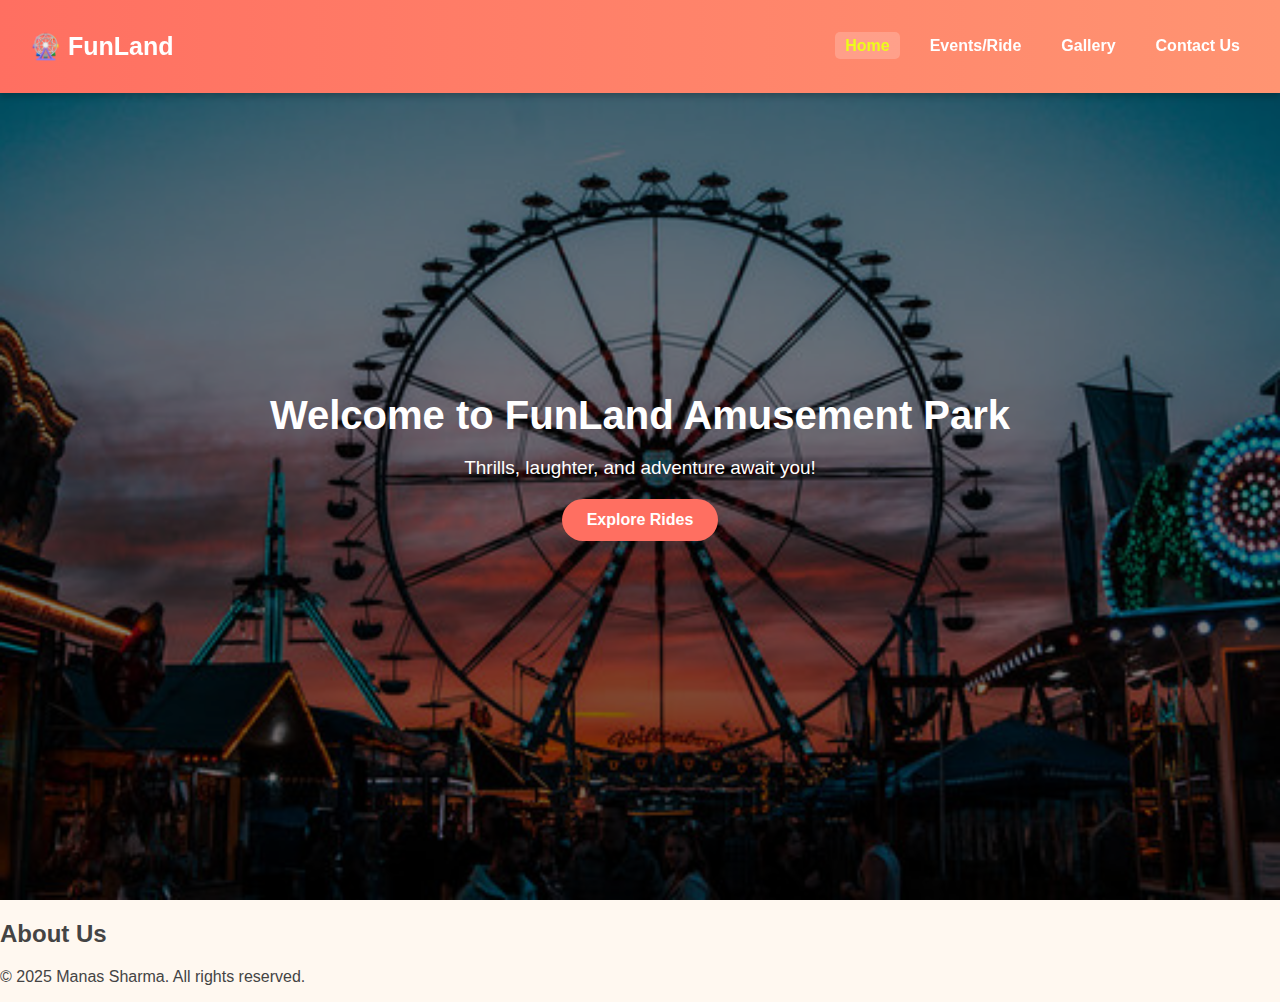
<file: index.html>
<!DOCTYPE html>
<html lang="en">
<head>
  <meta charset="UTF-8">
  <meta name="viewport" content="width=device-width, initial-scale=1.0">
  <title>FunLand - Home</title>
  <link rel="stylesheet" href="style.css">
</head>
<body>
  <header>
    <nav class="navbar">
      <h1 class="logo">🎡 FunLand</h1>
      <ul>
        <li><a href="index.html" class="active">Home</a></li>
        <li><a href="events.html">Events/Ride</a></li>
        <li><a href="gallery.html">Gallery</a></li>
        <li><a href="contact.html">Contact Us</a></li>
      </ul>
    </nav>
  </header>
  <section class="hero">
    <div class="hero-content">
      <h2>Welcome to FunLand Amusement Park</h2>
      <p>Thrills, laughter, and adventure await you!</p>
      <a href="events.html" class="btn">Explore Rides</a>
    </div>
  </section>
</body>
<footer>
  <h2>About Us</h2>
  <p>&copy; 2025 Manas Sharma. All rights reserved.</p>
</footer>
</html>
</file>
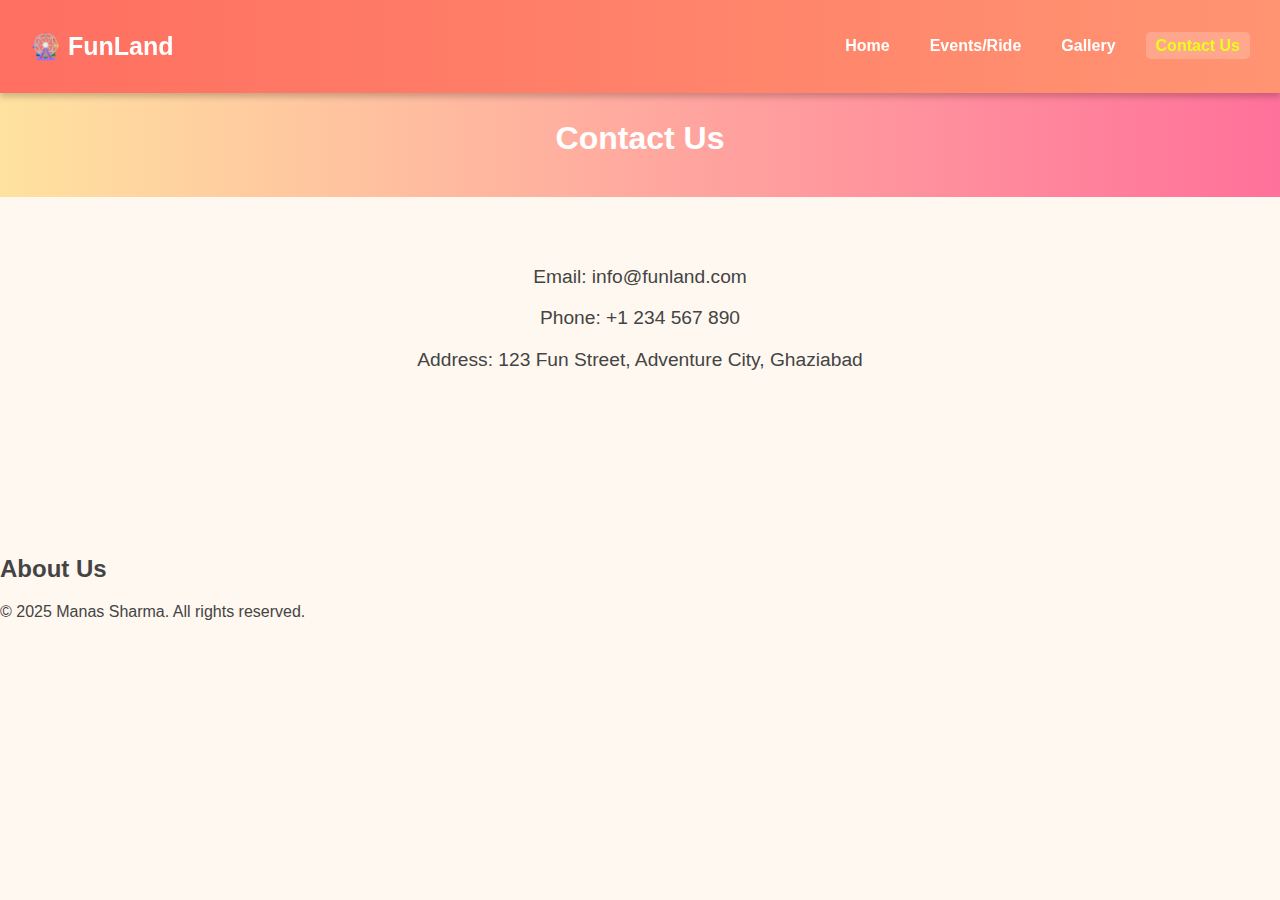
<file: contact.html>
<!DOCTYPE html>
<html lang="en">
<head>
  <meta charset="UTF-8">
  <meta name="viewport" content="width=device-width, initial-scale=1.0">
  <title>FunLand - Contact Us</title>
  <link rel="stylesheet" href="style.css">
</head>
<body>
  <header>
    <nav class="navbar">
      <h1 class="logo">🎡 FunLand</h1>
      <ul>
        <li><a href="index.html">Home</a></li>
        <li><a href="events.html">Events/Ride</a></li>
        <li><a href="gallery.html">Gallery</a></li>
        <li><a href="contact.html" class="active">Contact Us</a></li>
      </ul>
    </nav>
  </header>

  <section class="page-header">
    <h2>Contact Us</h2>
  </section>

  <section class="contact">
    <p>Email: info@funland.com</p>
    <p>Phone: +1 234 567 890</p>
    <p>Address: 123 Fun Street, Adventure City, Ghaziabad</p>
  </section>
</body>
<footer style="margin-top:115px;">
  <h2>About Us</h2>
  <p>&copy; 2025 Manas Sharma. All rights reserved.</p>
</footer>
</html>
</file>
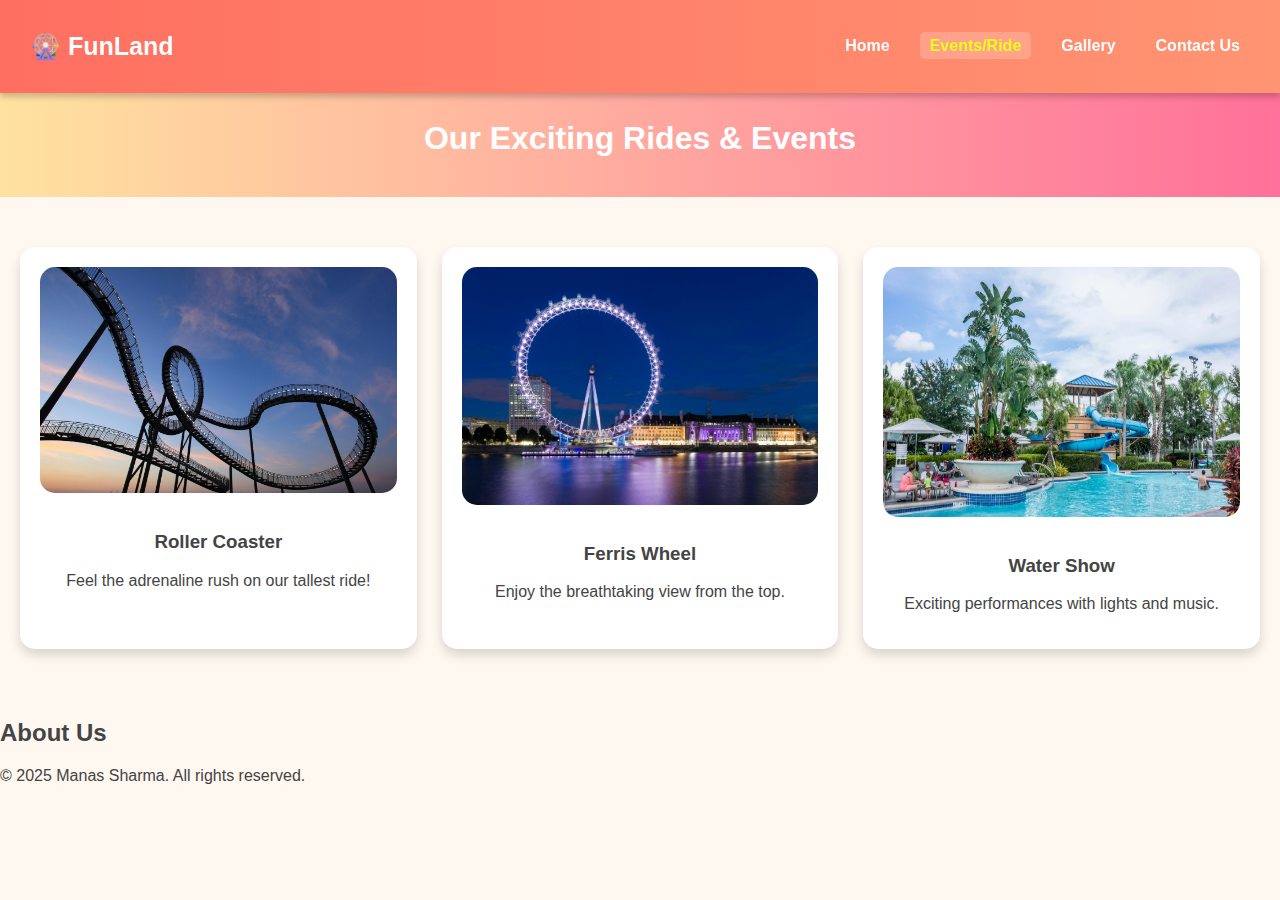
<file: events.html>
<!DOCTYPE html>
<html lang="en">
<head>
  <meta charset="UTF-8">
  <meta name="viewport" content="width=device-width, initial-scale=1.0">
  <title>FunLand - Events & Rides</title>
  <link rel="stylesheet" href="style.css">
</head>
<body>
  <header>
    <nav class="navbar">
      <h1 class="logo">🎡 FunLand</h1>
      <ul>
        <li><a href="index.html">Home</a></li>
        <li><a href="events.html" class="active">Events/Ride</a></li>
        <li><a href="gallery.html">Gallery</a></li>
        <li><a href="contact.html">Contact Us</a></li>
      </ul>
    </nav>
  </header>

  <section class="page-header">
    <h2>Our Exciting Rides & Events</h2>
  </section>

  <section class="grid-container">
    <div class="grid-item">
      <img src="./roller-coaster.jpg" alt="Roller Coaster">
      <h3>Roller Coaster</h3>
      <p>Feel the adrenaline rush on our tallest ride!</p>
    </div>
    <div class="grid-item">
      <img src="./ferris-wheel.jpg" alt="Ferris Wheel" >
      <h3>Ferris Wheel</h3>
      <p>Enjoy the breathtaking view from the top.</p>
    </div>
    <div class="grid-item">
      <img src="./water-rides.jpg" alt="Water Show" height="250px">
      <h3>Water Show</h3>
      <p>Exciting performances with lights and music.</p>
    </div>
  </section>
</body>
<footer>
  <h2>About Us</h2>
  <p>&copy; 2025 Manas Sharma. All rights reserved.</p>
</footer>
</html>
</file>
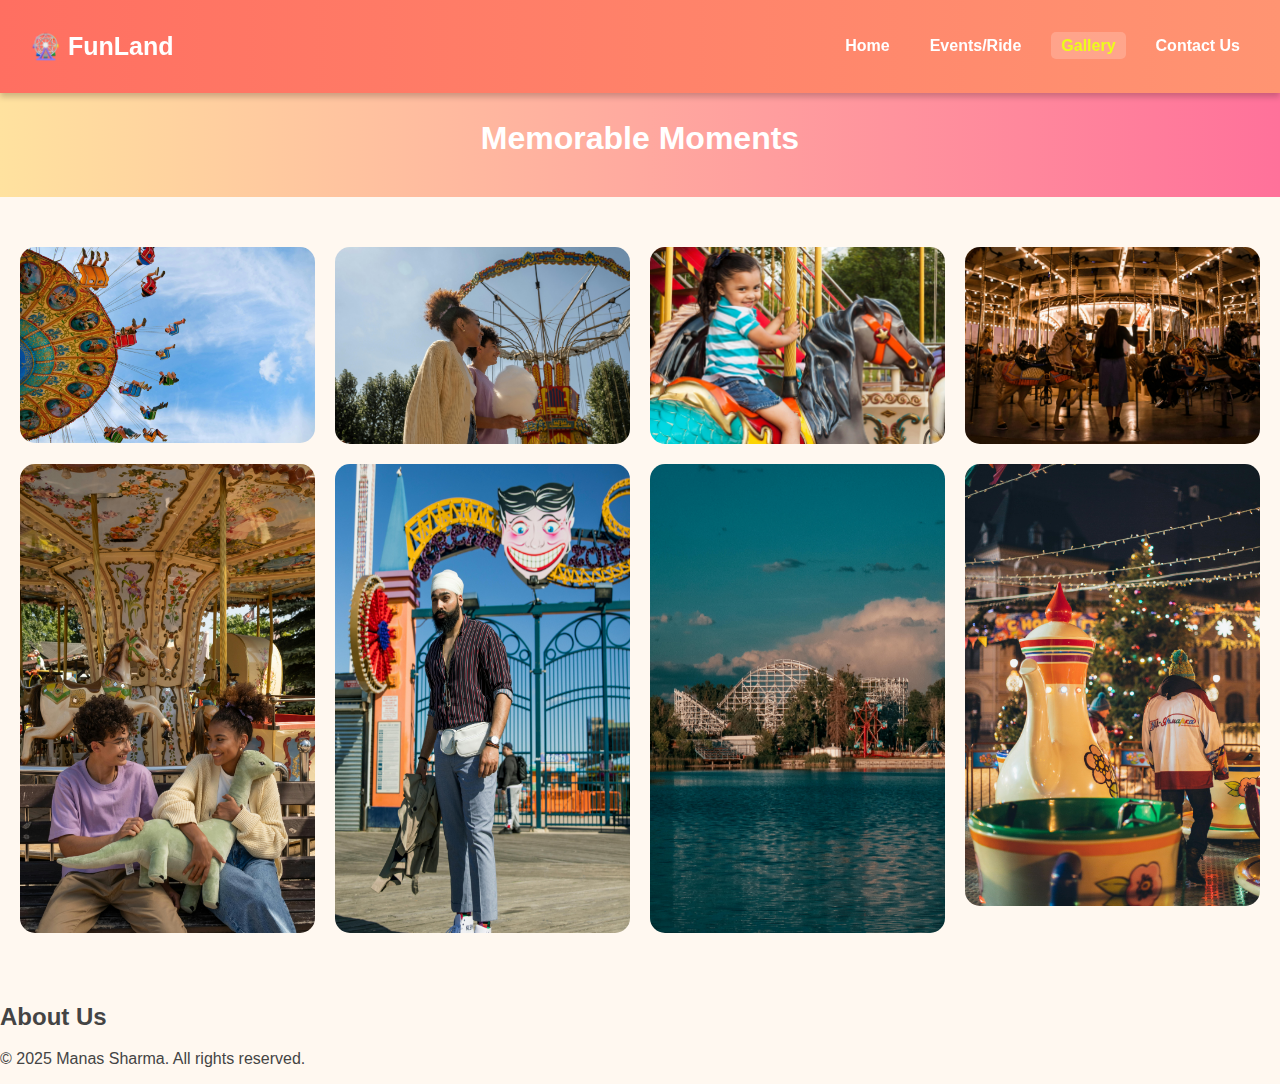
<file: gallery.html>
<!DOCTYPE html>
<html lang="en">
<head>
  <meta charset="UTF-8">
  <meta name="viewport" content="width=device-width, initial-scale=1.0">
  <title>FunLand - Gallery</title>
  <link rel="stylesheet" href="style.css">
</head>
<body>
  <header>
    <nav class="navbar">
      <h1 class="logo">🎡 FunLand</h1>
      <ul>
        <li><a href="index.html">Home</a></li>
        <li><a href="events.html">Events/Ride</a></li>
        <li><a href="gallery.html" class="active">Gallery</a></li>
        <li><a href="contact.html">Contact Us</a></li>
      </ul>
    </nav>
  </header>

  <section class="page-header">
    <h2>Memorable Moments</h2>
  </section>

  <section class="gallery">
    <img src="./1.jpg" alt="Gallery Image">
    <img src="./2.jpg" alt="Gallery Image">
    <img src="./3.jpg" alt="Gallery Image">
    <img src="./4.jpg" alt="Gallery Image">
    
    <img src="./5.jpg" alt="Gallery Image" height="469px">
    <img src="./6.jpg" alt="Gallery Image" height="469px">
    <img src="./7.jpg" alt="Gallery Image" height="469px">
    <img src="./8.jpg" alt="Gallery Image">
  </section>
</body>
<footer>
  <h2>About Us</h2>
  <p>&copy; 2025 Manas Sharma. All rights reserved.</p>
</footer>
</html>
</file>
<file: style.css>
body {
  margin: 0;
  font-family: "Poppins", sans-serif;
  background: #fff8f0;
  color: #444;
}


.navbar {
  position: fixed;
  top: 0;
  left: 0;
  right: 0;
  background: linear-gradient(90deg, #ff6f61, #ff9472);
  color: white;
  display: flex;
  justify-content: space-between;
  align-items: center;
  padding: 15px 30px;
  box-shadow: 0 4px 6px rgba(0,0,0,0.2);
  z-index: 1000;
}

.logo {
  font-size: 25px;
  font-weight: bold;
}

.navbar ul {
  list-style: none;
  display: flex;
  gap: 20px;
  margin: 0;
  padding: 0;
}

.navbar a {
  color: white;
  text-decoration: none;
  font-weight: bold;
  transition: all 0.3s;
  padding: 5px 10px;
  border-radius: 5px;
}

.navbar a:hover, .navbar a.active {
  background: rgba(255, 255, 255, 0.2);
  color: rgb(237, 252, 26);
}

/* Hero Section */
.hero {
  height: 100vh;
  background: url('./background.jpg') center/cover no-repeat;
  position: relative;
  display: flex;
  justify-content: center;
  align-items: center;
  text-align: center;
}

.hero::before {
  content: "";
  position: absolute;
  top: 0; left: 0; right: 0; bottom: 0;
  background: rgba(0,0,0,0.5);
}

.hero-content {
  position: relative;
  color: white;
  z-index: 1;
}

.hero h2 {
  font-size: 40px;
  margin-bottom: 10px;
}

.hero p {
  font-size: 19px;
  margin-bottom: 20px;
}

.btn {
  display: inline-block;
  background: #ff6f61;
  color: white;
  padding: 12px 25px;
  border-radius: 30px;
  text-decoration: none;
  font-weight: bold;
  transition: all 0.3s;
}

.btn:hover {
  background: yellow;
  color: #333;
}

/* Page Header */
.page-header {
  text-align: center;
  padding: 120px 20px 40px;
  background: linear-gradient(to right, #ffe29f, #ffa99f, #ff719a);
  color: #fff;
}

.page-header h2 {
  margin: 0;
  font-size: 32px;
}

/* Grid Layout */
.grid-container {
  display: grid;
  grid-template-columns: repeat(auto-fit, minmax(250px, 1fr));
  gap: 25px;
  padding: 50px 20px;
}

.grid-item {
  background: white;
  border-radius: 15px;
  padding: 20px;
  box-shadow: 0 6px 12px rgba(0,0,0,0.15);
  text-align: center;
  transition: transform 0.3s, box-shadow 0.3s;
}

.grid-item:hover {
  transform: translateY(-8px);
  box-shadow: 0 10px 18px rgba(0,0,0,0.25);
}

.grid-item img {
  width: 100%;
  border-radius: 15px;
  margin-bottom: 15px;
}

/* Gallery */
.gallery {
  display: grid;
  grid-template-columns: repeat(auto-fit, minmax(250px, 1fr));
  gap: 20px;
  padding: 50px 20px;
}

.gallery img {
  width: 100%;
  border-radius: 15px;
  transition: transform 0.3s, filter 0.3s;
}

.gallery img:hover {
  transform: scale(1.08);
  filter: brightness(1.3);
}

/* Contact Page */
.contact {
  padding: 50px 20px;
  text-align: center;
  font-size: 1.2em;
}
</file>
